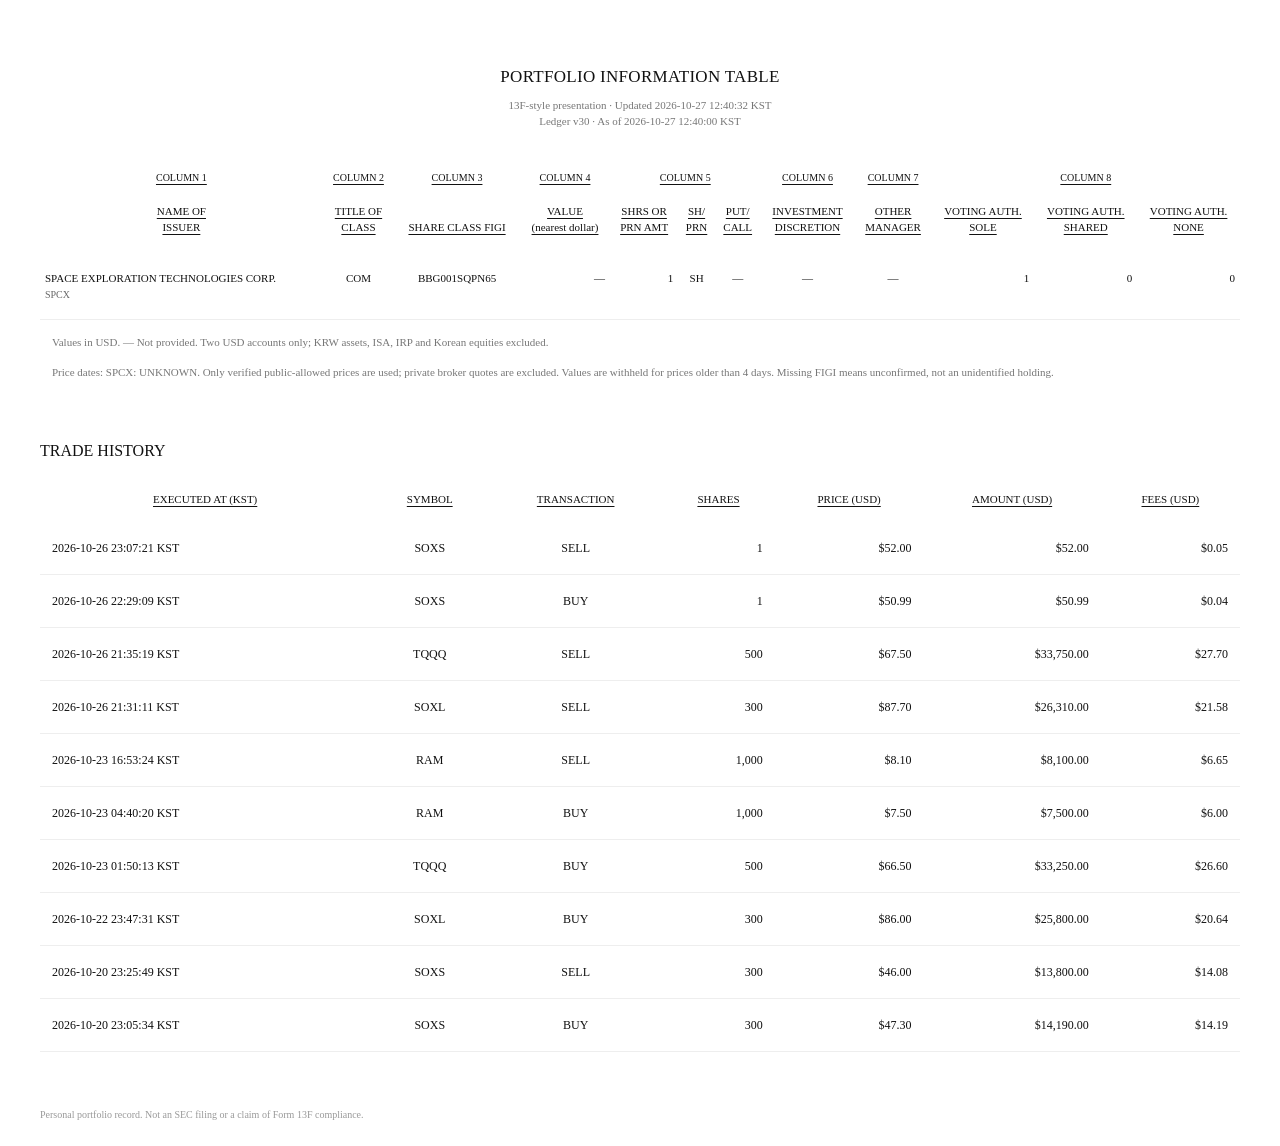
<file: index.html>
<!doctype html>
<html lang="en"><head><meta charset="utf-8"><meta name="viewport" content="width=device-width,initial-scale=1"><title>Personal USD Portfolio</title><link rel="stylesheet" href="style.css"></head><body><main class="report"><header class="report-header"><h1>PORTFOLIO INFORMATION TABLE</h1><p class="asof">13F-style presentation · Updated 2026-10-27 12:40:32 KST<br>Ledger v30 · As of 2026-10-27 12:40:00 KST</p></header>
    <section aria-label="Holdings"><div class="scroll"><table class="information-table"><thead><tr class="column-numbers"><th colspan="1" scope="colgroup">COLUMN 1</th><th colspan="1" scope="colgroup">COLUMN 2</th><th colspan="1" scope="colgroup">COLUMN 3</th><th colspan="1" scope="colgroup">COLUMN 4</th><th colspan="3" scope="colgroup">COLUMN 5</th><th colspan="1" scope="colgroup">COLUMN 6</th><th colspan="1" scope="colgroup">COLUMN 7</th><th colspan="3" scope="colgroup">COLUMN 8</th></tr><tr><th scope="col">NAME OF
ISSUER</th><th scope="col">TITLE OF
CLASS</th><th scope="col">SHARE CLASS FIGI</th><th scope="col">VALUE
(nearest dollar)</th><th scope="col">SHRS OR
PRN AMT</th><th scope="col">SH/
PRN</th><th scope="col">PUT/
CALL</th><th scope="col">INVESTMENT
DISCRETION</th><th scope="col">OTHER
MANAGER</th><th scope="col">VOTING AUTH.
SOLE</th><th scope="col">VOTING AUTH.
SHARED</th><th scope="col">VOTING AUTH.
NONE</th></tr></thead><tbody><tr><td>SPACE EXPLORATION TECHNOLOGIES CORP.<br><small>SPCX</small></td><td>COM</td><td>BBG001SQPN65</td><td class="number">—</td><td class="number">1</td><td>SH</td><td>—</td><td>—</td><td>—</td><td class="number">1</td><td class="number">0</td><td class="number">0</td></tr></tbody></table></div></section>
    <p class="note">Values in USD. — Not provided. Two USD accounts only; KRW assets, ISA, IRP and Korean equities excluded.</p>
    <p class="note">Price dates: SPCX: UNKNOWN. Only verified public-allowed prices are used; private broker quotes are excluded. Values are withheld for prices older than 4 days. Missing FIGI means unconfirmed, not an unidentified holding.</p>
    
    <section class="trade-history" aria-labelledby="trade-history-title"><h2 id="trade-history-title">TRADE HISTORY</h2>
      <div class="scroll"><table><thead><tr><th>EXECUTED AT (KST)</th><th>SYMBOL</th><th>TRANSACTION</th><th>SHARES</th><th>PRICE (USD)</th><th>AMOUNT (USD)</th><th>FEES (USD)</th></tr></thead><tbody><tr><td>2026-10-26 23:07:21 KST</td><td>SOXS</td><td>SELL</td><td class="number">1</td><td class="number">$52.00</td><td class="number">$52.00</td><td class="number">$0.05</td></tr><tr><td>2026-10-26 22:29:09 KST</td><td>SOXS</td><td>BUY</td><td class="number">1</td><td class="number">$50.99</td><td class="number">$50.99</td><td class="number">$0.04</td></tr><tr><td>2026-10-26 21:35:19 KST</td><td>TQQQ</td><td>SELL</td><td class="number">500</td><td class="number">$67.50</td><td class="number">$33,750.00</td><td class="number">$27.70</td></tr><tr><td>2026-10-26 21:31:11 KST</td><td>SOXL</td><td>SELL</td><td class="number">300</td><td class="number">$87.70</td><td class="number">$26,310.00</td><td class="number">$21.58</td></tr><tr><td>2026-10-23 16:53:24 KST</td><td>RAM</td><td>SELL</td><td class="number">1,000</td><td class="number">$8.10</td><td class="number">$8,100.00</td><td class="number">$6.65</td></tr><tr><td>2026-10-23 04:40:20 KST</td><td>RAM</td><td>BUY</td><td class="number">1,000</td><td class="number">$7.50</td><td class="number">$7,500.00</td><td class="number">$6.00</td></tr><tr><td>2026-10-23 01:50:13 KST</td><td>TQQQ</td><td>BUY</td><td class="number">500</td><td class="number">$66.50</td><td class="number">$33,250.00</td><td class="number">$26.60</td></tr><tr><td>2026-10-22 23:47:31 KST</td><td>SOXL</td><td>BUY</td><td class="number">300</td><td class="number">$86.00</td><td class="number">$25,800.00</td><td class="number">$20.64</td></tr><tr><td>2026-10-20 23:25:49 KST</td><td>SOXS</td><td>SELL</td><td class="number">300</td><td class="number">$46.00</td><td class="number">$13,800.00</td><td class="number">$14.08</td></tr><tr><td>2026-10-20 23:05:34 KST</td><td>SOXS</td><td>BUY</td><td class="number">300</td><td class="number">$47.30</td><td class="number">$14,190.00</td><td class="number">$14.19</td></tr></tbody></table></div>
    </section></main><footer>Personal portfolio record. Not an SEC filing or a claim of Form 13F compliance.</footer></body></html>
</file>
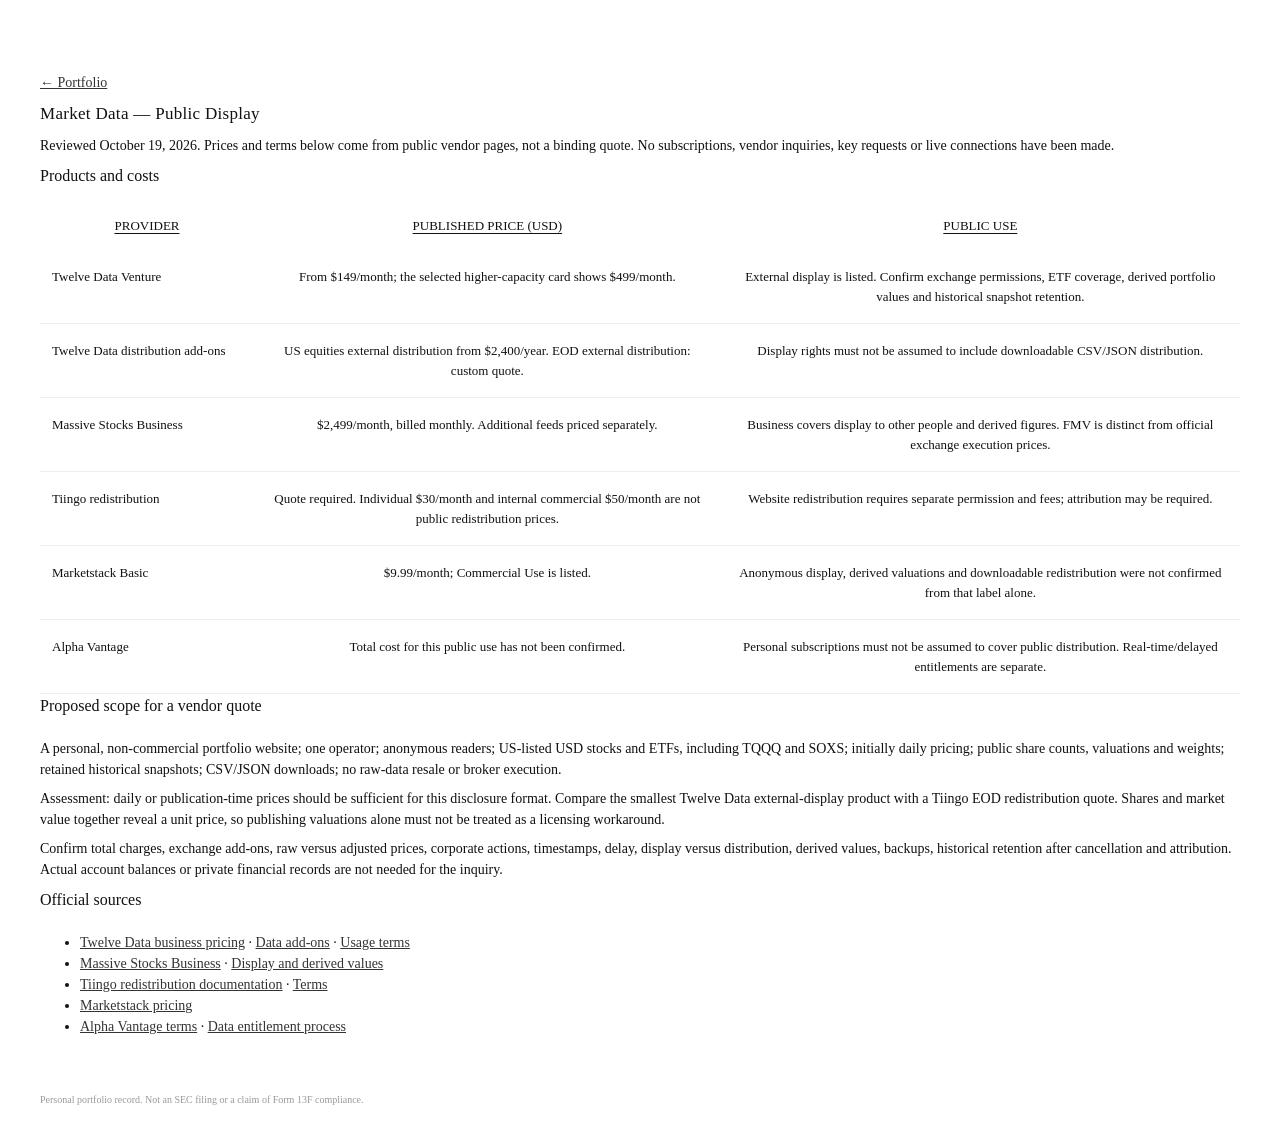
<file: market-data.html>
<!doctype html>
<html lang="en"><head><meta charset="utf-8"><meta name="viewport" content="width=device-width,initial-scale=1"><title>Market Data — Public Display</title><link rel="stylesheet" href="style.css"></head><body><p><a href="index.html">← Portfolio</a></p>
<h1>Market Data — Public Display</h1>
<p>Reviewed October 19, 2026. Prices and terms below come from public vendor pages, not a binding quote. No subscriptions, vendor inquiries, key requests or live connections have been made.</p>
<h2>Products and costs</h2>
<div class="scroll"><table><thead><tr><th>PROVIDER</th><th>PUBLISHED PRICE (USD)</th><th>PUBLIC USE</th></tr></thead><tbody>
<tr><td>Twelve Data Venture</td><td>From $149/month; the selected higher-capacity card shows $499/month.</td><td>External display is listed. Confirm exchange permissions, ETF coverage, derived portfolio values and historical snapshot retention.</td></tr>
<tr><td>Twelve Data distribution add-ons</td><td>US equities external distribution from $2,400/year. EOD external distribution: custom quote.</td><td>Display rights must not be assumed to include downloadable CSV/JSON distribution.</td></tr>
<tr><td>Massive Stocks Business</td><td>$2,499/month, billed monthly. Additional feeds priced separately.</td><td>Business covers display to other people and derived figures. FMV is distinct from official exchange execution prices.</td></tr>
<tr><td>Tiingo redistribution</td><td>Quote required. Individual $30/month and internal commercial $50/month are not public redistribution prices.</td><td>Website redistribution requires separate permission and fees; attribution may be required.</td></tr>
<tr><td>Marketstack Basic</td><td>$9.99/month; Commercial Use is listed.</td><td>Anonymous display, derived valuations and downloadable redistribution were not confirmed from that label alone.</td></tr>
<tr><td>Alpha Vantage</td><td>Total cost for this public use has not been confirmed.</td><td>Personal subscriptions must not be assumed to cover public distribution. Real-time/delayed entitlements are separate.</td></tr>
</tbody></table></div>
<h2>Proposed scope for a vendor quote</h2>
<p>A personal, non-commercial portfolio website; one operator; anonymous readers; US-listed USD stocks and ETFs, including TQQQ and SOXS; initially daily pricing; public share counts, valuations and weights; retained historical snapshots; CSV/JSON downloads; no raw-data resale or broker execution.</p>
<p>Assessment: daily or publication-time prices should be sufficient for this disclosure format. Compare the smallest Twelve Data external-display product with a Tiingo EOD redistribution quote. Shares and market value together reveal a unit price, so publishing valuations alone must not be treated as a licensing workaround.</p>
<p>Confirm total charges, exchange add-ons, raw versus adjusted prices, corporate actions, timestamps, delay, display versus distribution, derived values, backups, historical retention after cancellation and attribution. Actual account balances or private financial records are not needed for the inquiry.</p>
<h2>Official sources</h2>
<ul>
<li><a href="https://twelvedata.com/pricing-business">Twelve Data business pricing</a> · <a href="https://twelvedata.com/pricing">Data add-ons</a> · <a href="https://support.twelvedata.com/en/articles/5332349-commercial-and-personal-usage">Usage terms</a></li>
<li><a href="https://massive.com/business-stocks">Massive Stocks Business</a> · <a href="https://massive.com/knowledge-base/article/which-plan-do-i-need-to-show-massive-data-in-my-app">Display and derived values</a></li>
<li><a href="https://www.tiingo.com/documentation/">Tiingo redistribution documentation</a> · <a href="https://app.tiingo.com/tos/">Terms</a></li>
<li><a href="https://marketstack.com/pricing/">Marketstack pricing</a></li>
<li><a href="https://www.alphavantage.co/terms_of_service/">Alpha Vantage terms</a> · <a href="https://www.alphavantage.co/premium/">Data entitlement process</a></li>
</ul>
<footer>Personal portfolio record. Not an SEC filing or a claim of Form 13F compliance.</footer></body></html>
</file>
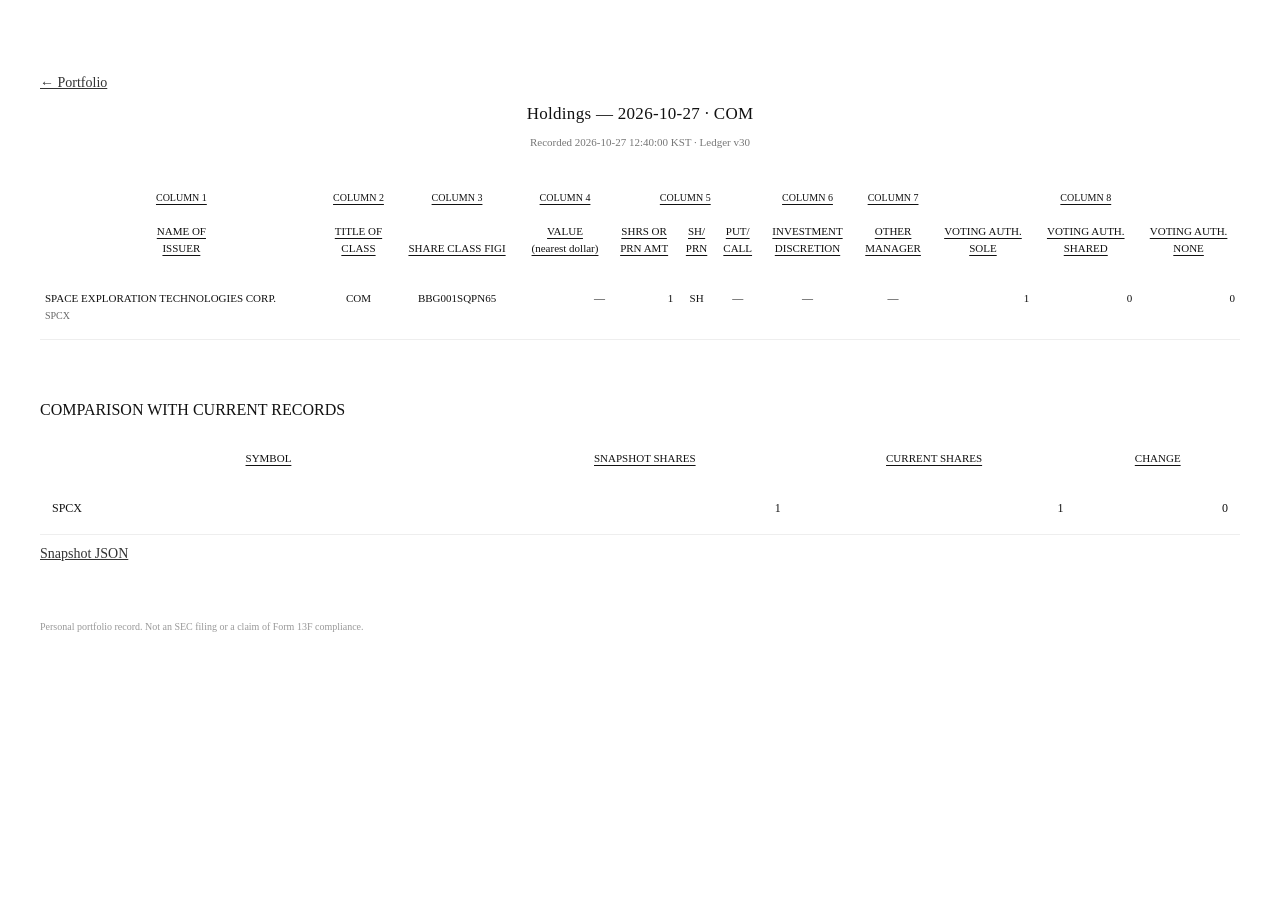
<file: snapshot-f5ee3321-259e-49a8-bcfd-244db41c3860.html>
<!doctype html>
<html lang="en"><head><meta charset="utf-8"><meta name="viewport" content="width=device-width,initial-scale=1"><title>Holdings — 2026-10-27 · COM</title><link rel="stylesheet" href="style.css"></head><body><main class="report"><p><a href="index.html">← Portfolio</a></p><header class="report-header"><h1>Holdings — 2026-10-27 · COM</h1><p class="asof">Recorded 2026-10-27 12:40:00 KST · Ledger v30</p></header><div class="scroll"><table class="information-table"><thead><tr class="column-numbers"><th colspan="1" scope="colgroup">COLUMN 1</th><th colspan="1" scope="colgroup">COLUMN 2</th><th colspan="1" scope="colgroup">COLUMN 3</th><th colspan="1" scope="colgroup">COLUMN 4</th><th colspan="3" scope="colgroup">COLUMN 5</th><th colspan="1" scope="colgroup">COLUMN 6</th><th colspan="1" scope="colgroup">COLUMN 7</th><th colspan="3" scope="colgroup">COLUMN 8</th></tr><tr><th scope="col">NAME OF
ISSUER</th><th scope="col">TITLE OF
CLASS</th><th scope="col">SHARE CLASS FIGI</th><th scope="col">VALUE
(nearest dollar)</th><th scope="col">SHRS OR
PRN AMT</th><th scope="col">SH/
PRN</th><th scope="col">PUT/
CALL</th><th scope="col">INVESTMENT
DISCRETION</th><th scope="col">OTHER
MANAGER</th><th scope="col">VOTING AUTH.
SOLE</th><th scope="col">VOTING AUTH.
SHARED</th><th scope="col">VOTING AUTH.
NONE</th></tr></thead><tbody><tr><td>SPACE EXPLORATION TECHNOLOGIES CORP.<br><small>SPCX</small></td><td>COM</td><td>BBG001SQPN65</td><td class="number">—</td><td class="number">1</td><td>SH</td><td>—</td><td>—</td><td>—</td><td class="number">1</td><td class="number">0</td><td class="number">0</td></tr></tbody></table></div><section class="trade-history"><h2>COMPARISON WITH CURRENT RECORDS</h2><div class="scroll"><table><thead><tr><th>SYMBOL</th><th>SNAPSHOT SHARES</th><th>CURRENT SHARES</th><th>CHANGE</th></tr></thead><tbody><tr><td>SPCX</td><td class="number">1</td><td class="number">1</td><td class="number">0</td></tr></tbody></table></div></section><p><a href="data/snapshot-f5ee3321-259e-49a8-bcfd-244db41c3860.json">Snapshot JSON</a></p></main><footer>Personal portfolio record. Not an SEC filing or a claim of Form 13F compliance.</footer></body></html>
</file>
<file: style.css>
html{background:#fff;color:#111}body{margin:0;padding:64px 40px 24px;font-family:"Times New Roman",serif;font-size:14px;line-height:1.5}.report{max-width:1240px;margin:auto}.report-header{text-align:center;margin:0 0 32px}h1{font-size:17px;font-weight:400;letter-spacing:.3px;margin:0 0 7px}h2{font-size:16px;font-weight:400;margin:0 0 20px}h3{font-size:15px;font-weight:400}.asof{font-size:11px;color:#777;margin:0}.scroll{overflow-x:auto}table{border-collapse:collapse;width:100%;font-size:13px;margin:0}th{font-weight:400;text-decoration:underline;text-underline-offset:3px;padding:8px 12px 15px;white-space:nowrap;text-align:center;vertical-align:bottom}td{padding:17px 12px;vertical-align:top;text-align:center;border-bottom:1px solid #eee}td:first-child{text-align:left;min-width:190px}td.number{font-variant-numeric:tabular-nums;white-space:nowrap;text-align:right}small{font-size:11px;color:#666}b{font-weight:400}p{margin:8px 0}.note{font-size:11px;color:#777;margin:14px 12px 0}.pending{font-size:12px;color:#555;margin:14px 12px 0}.pending span{margin-right:12px;color:#777}.trade-history{margin-top:58px}.empty{font-size:13px;color:#888;padding:14px 12px;margin:0;border-bottom:1px solid #eee}footer{max-width:1240px;margin:55px auto 0;font-size:10px;color:#999}a{color:#333}pre{white-space:pre-wrap;overflow-wrap:anywhere}@media(max-width:700px){body{padding:35px 18px 20px}.report-header{margin-bottom:20px}table{min-width:850px}.trade-history{margin-top:42px}h1{font-size:16px}footer{margin-top:40px}}

.information-table{font-size:11px}.information-table th{white-space:pre-line;padding:8px 5px 18px}.information-table td{padding:16px 5px}.information-table td:first-child{min-width:190px;max-width:240px}.column-numbers th{font-size:10px;padding-bottom:10px}.information-table small{font-size:10px}.information-table td.number{text-align:right}.trade-history table{font-size:12px}.trade-history th{font-size:11px}.trade-history td:first-child{min-width:170px}
</file>
